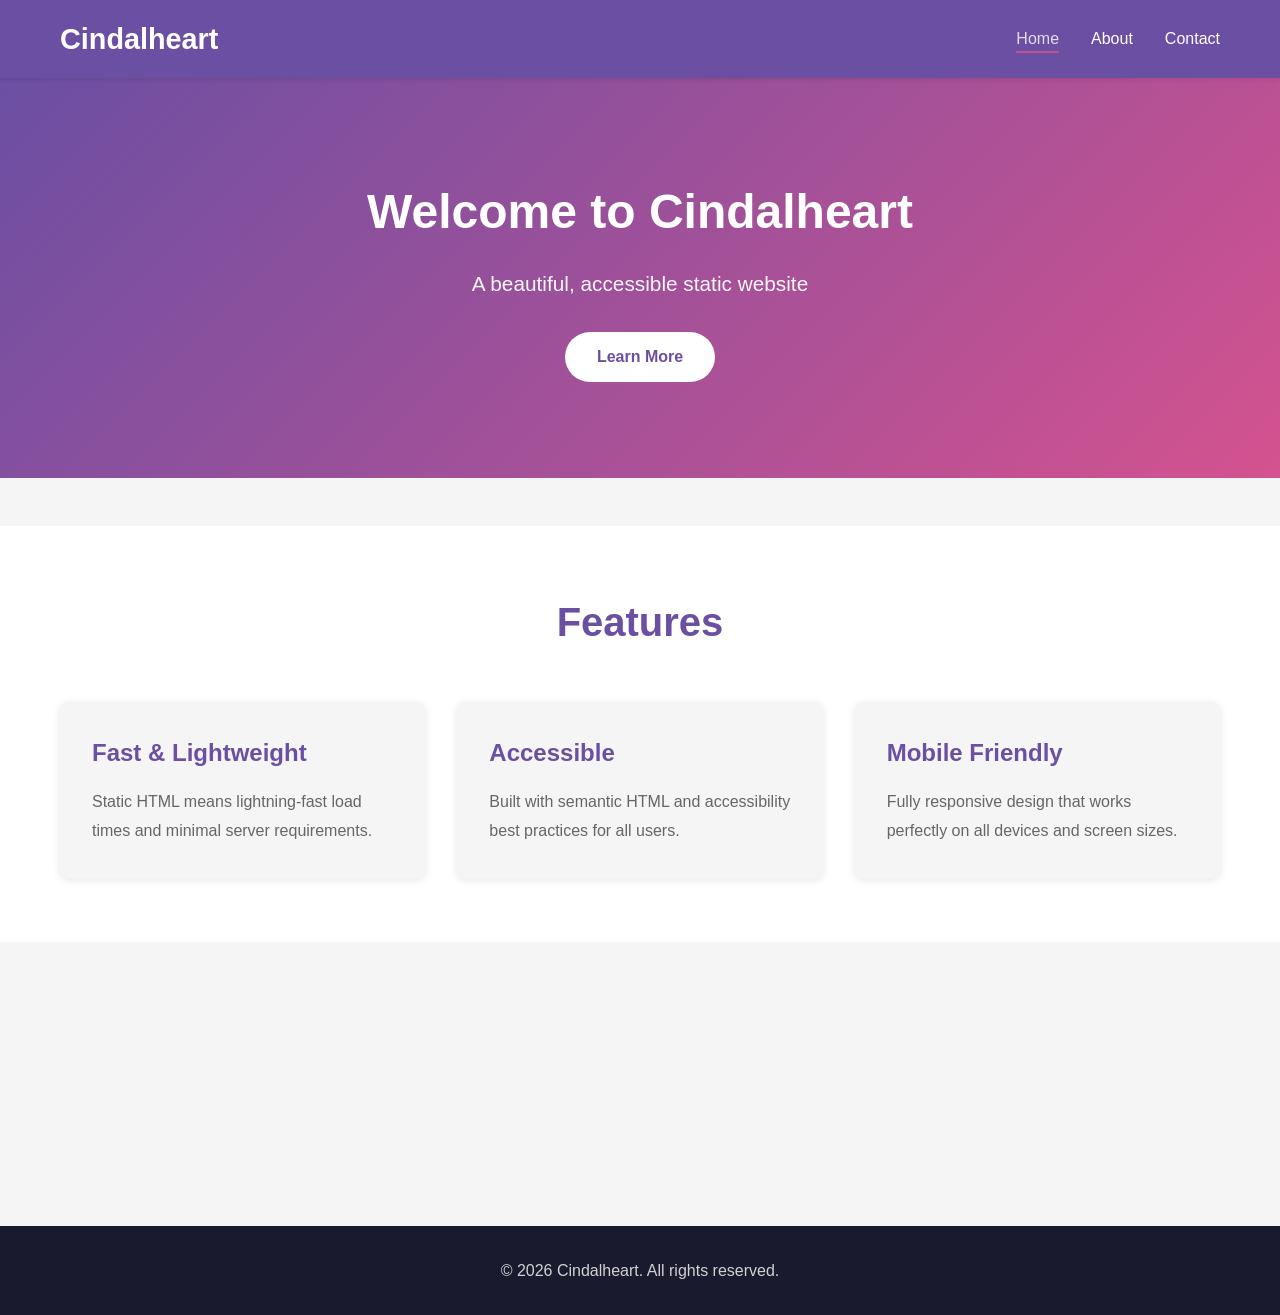
<file: index.html>
<!DOCTYPE html>
<html lang="en">
<head>
    <meta charset="UTF-8">
    <meta name="viewport" content="width=device-width, initial-scale=1.0">
    <meta name="description" content="Welcome to Cindalheart - A beautiful static website">
    <title>Cindalheart</title>
    <link rel="stylesheet" href="css/style.css">
</head>
<body>
    <nav class="navbar">
        <div class="container">
            <div class="logo">Cindalheart</div>
            <ul class="nav-links">
                <li><a href="index.html" class="active">Home</a></li>
                <li><a href="pages/about.html">About</a></li>
                <li><a href="pages/contact.html">Contact</a></li>
            </ul>
        </div>
    </nav>

    <header class="hero">
        <div class="container">
            <h1>Welcome to Cindalheart</h1>
            <p>A beautiful, accessible static website</p>
            <a href="pages/about.html" class="cta-button">Learn More</a>
        </div>
    </header>

    <main>
        <section class="features">
            <div class="container">
                <h2>Features</h2>
                <div class="feature-grid">
                    <div class="feature-card">
                        <h3>Fast & Lightweight</h3>
                        <p>Static HTML means lightning-fast load times and minimal server requirements.</p>
                    </div>
                    <div class="feature-card">
                        <h3>Accessible</h3>
                        <p>Built with semantic HTML and accessibility best practices for all users.</p>
                    </div>
                    <div class="feature-card">
                        <h3>Mobile Friendly</h3>
                        <p>Fully responsive design that works perfectly on all devices and screen sizes.</p>
                    </div>
                </div>
            </div>
        </section>
    </main>

    <footer>
        <div class="container">
            <p>&copy; 2026 Cindalheart. All rights reserved.</p>
        </div>
    </footer>
</body>
</html>
</file>
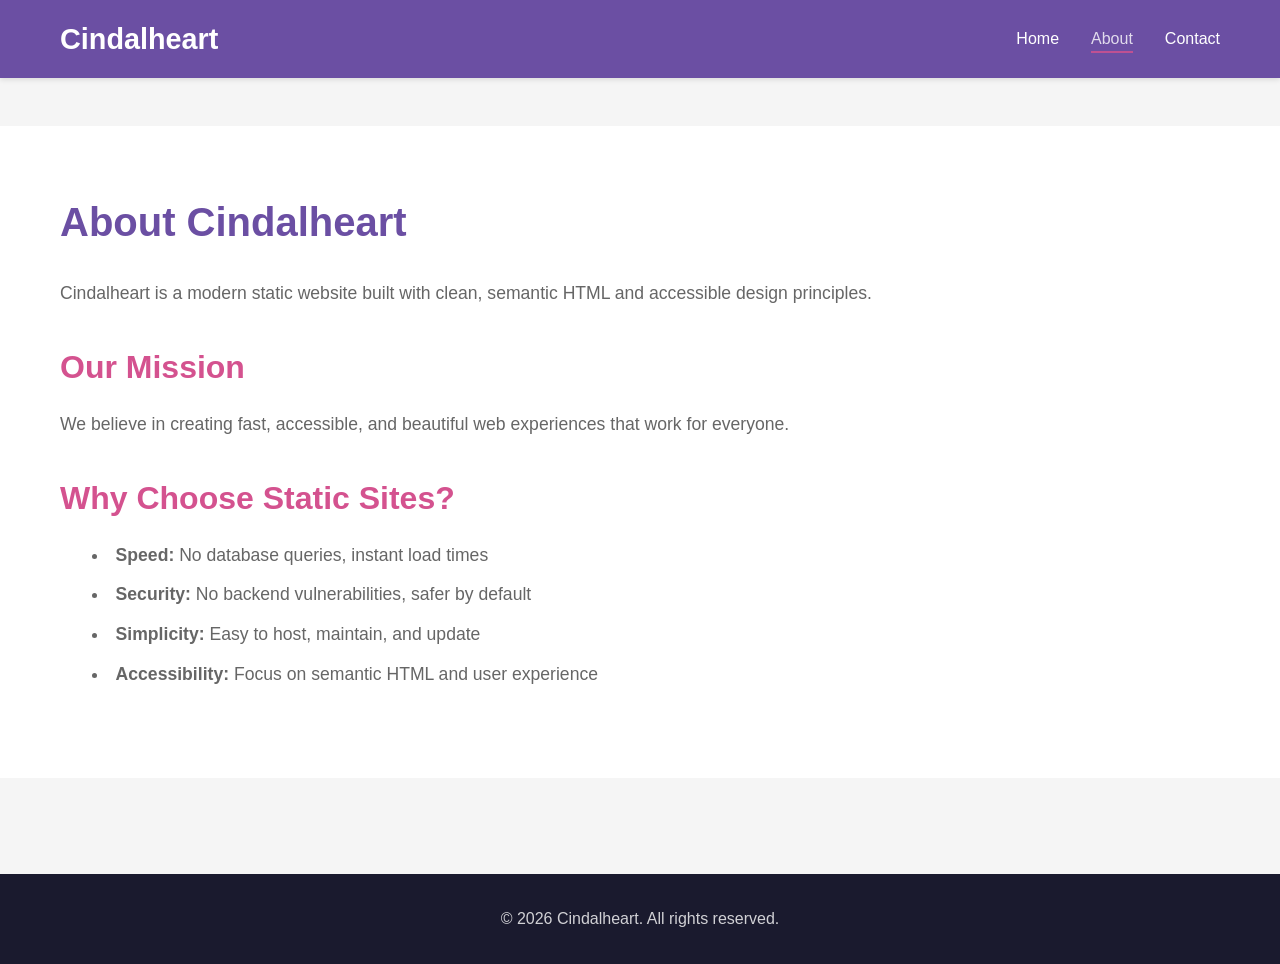
<file: pages/about.html>
<!DOCTYPE html>
<html lang="en">
<head>
    <meta charset="UTF-8">
    <meta name="viewport" content="width=device-width, initial-scale=1.0">
    <meta name="description" content="About Cindalheart">
    <title>About - Cindalheart</title>
    <link rel="stylesheet" href="../css/style.css">
</head>
<body>
    <nav class="navbar">
        <div class="container">
            <div class="logo">Cindalheart</div>
            <ul class="nav-links">
                <li><a href="../index.html">Home</a></li>
                <li><a href="about.html" class="active">About</a></li>
                <li><a href="contact.html">Contact</a></li>
            </ul>
        </div>
    </nav>

    <main>
        <section class="page-content">
            <div class="container">
                <h1>About Cindalheart</h1>
                <p>Cindalheart is a modern static website built with clean, semantic HTML and accessible design principles.</p>
                
                <h2>Our Mission</h2>
                <p>We believe in creating fast, accessible, and beautiful web experiences that work for everyone.</p>
                
                <h2>Why Choose Static Sites?</h2>
                <ul>
                    <li><strong>Speed:</strong> No database queries, instant load times</li>
                    <li><strong>Security:</strong> No backend vulnerabilities, safer by default</li>
                    <li><strong>Simplicity:</strong> Easy to host, maintain, and update</li>
                    <li><strong>Accessibility:</strong> Focus on semantic HTML and user experience</li>
                </ul>
            </div>
        </section>
    </main>

    <footer>
        <div class="container">
            <p>&copy; 2026 Cindalheart. All rights reserved.</p>
        </div>
    </footer>
</body>
</html>
</file>
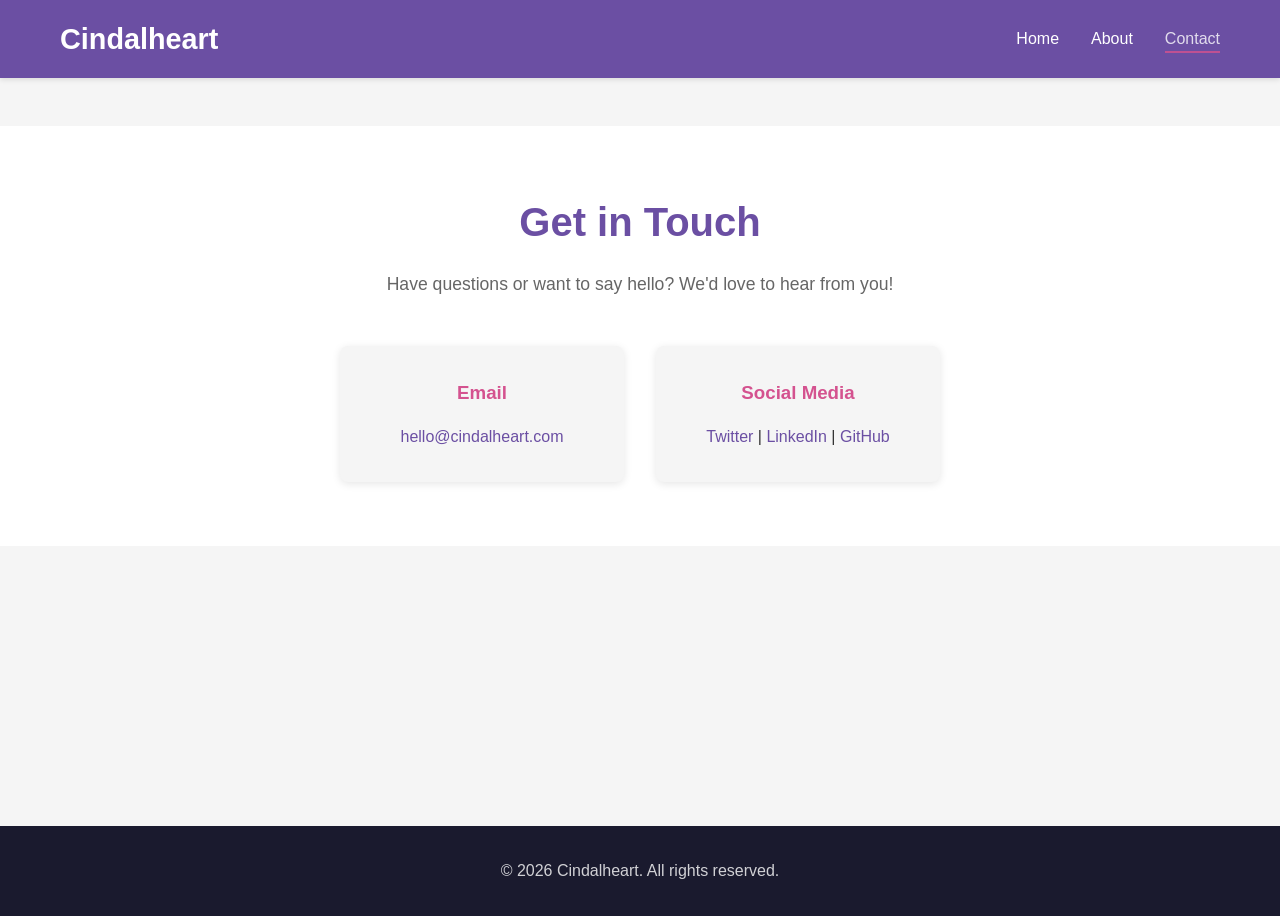
<file: pages/contact.html>
<!DOCTYPE html>
<html lang="en">
<head>
    <meta charset="UTF-8">
    <meta name="viewport" content="width=device-width, initial-scale=1.0">
    <meta name="description" content="Contact Cindalheart">
    <title>Contact - Cindalheart</title>
    <link rel="stylesheet" href="../css/style.css">
</head>
<body>
    <nav class="navbar">
        <div class="container">
            <div class="logo">Cindalheart</div>
            <ul class="nav-links">
                <li><a href="../index.html">Home</a></li>
                <li><a href="about.html">About</a></li>
                <li><a href="contact.html" class="active">Contact</a></li>
            </ul>
        </div>
    </nav>

    <main>
        <section class="contact-section">
            <div class="container">
                <h1>Get in Touch</h1>
                <p>Have questions or want to say hello? We'd love to hear from you!</p>
                
                <div class="contact-info">
                    <div class="info-card">
                        <h3>Email</h3>
                        <p><a href="mailto:hello@cindalheart.com">hello@cindalheart.com</a></p>
                    </div>
                    <div class="info-card">
                        <h3>Social Media</h3>
                        <p>
                            <a href="#">Twitter</a> | 
                            <a href="#">LinkedIn</a> | 
                            <a href="#">GitHub</a>
                        </p>
                    </div>
                </div>
            </div>
        </section>
    </main>

    <footer>
        <div class="container">
            <p>&copy; 2026 Cindalheart. All rights reserved.</p>
        </div>
    </footer>
</body>
</html>
</file>
<file: css/style.css>
/* General Styles */
* {
    margin: 0;
    padding: 0;
    box-sizing: border-box;
}

:root {
    --primary-color: #6b4fa3;
    --secondary-color: #d4528f;
    --dark-bg: #1a1a2e;
    --light-bg: #f5f5f5;
    --text-dark: #333;
    --text-light: #666;
    --white: #ffffff;
}

html {
    scroll-behavior: smooth;
}

body {
    font-family: 'Segoe UI', Tahoma, Geneva, Verdana, sans-serif;
    line-height: 1.6;
    color: var(--text-dark);
    background-color: var(--light-bg);
}

/* Container */
.container {
    max-width: 1200px;
    margin: 0 auto;
    padding: 0 20px;
}

/* Navigation */
.navbar {
    background-color: var(--primary-color);
    padding: 1rem 0;
    position: sticky;
    top: 0;
    z-index: 100;
    box-shadow: 0 2px 5px rgba(0, 0, 0, 0.1);
}

.navbar .container {
    display: flex;
    justify-content: space-between;
    align-items: center;
}

.logo {
    font-size: 1.8rem;
    font-weight: bold;
    color: var(--white);
    text-decoration: none;
}

.nav-links {
    display: flex;
    list-style: none;
    gap: 2rem;
}

.nav-links a {
    color: var(--white);
    text-decoration: none;
    transition: opacity 0.3s ease;
    font-weight: 500;
}

.nav-links a:hover,
.nav-links a.active {
    opacity: 0.8;
    border-bottom: 2px solid var(--secondary-color);
    padding-bottom: 0.25rem;
}

/* Hero Section */
.hero {
    background: linear-gradient(135deg, var(--primary-color) 0%, var(--secondary-color) 100%);
    color: var(--white);
    padding: 6rem 0;
    text-align: center;
}

.hero h1 {
    font-size: 3rem;
    margin-bottom: 1rem;
    font-weight: bold;
}

.hero p {
    font-size: 1.3rem;
    margin-bottom: 2rem;
    opacity: 0.95;
}

.cta-button {
    display: inline-block;
    background-color: var(--white);
    color: var(--primary-color);
    padding: 0.75rem 2rem;
    border-radius: 50px;
    text-decoration: none;
    font-weight: bold;
    transition: transform 0.3s ease, box-shadow 0.3s ease;
}

.cta-button:hover {
    transform: translateY(-2px);
    box-shadow: 0 5px 15px rgba(0, 0, 0, 0.2);
}

/* Main Content */
main {
    min-height: calc(100vh - 200px);
    padding: 3rem 0;
}

/* Features Section */
.features {
    background-color: var(--white);
    padding: 4rem 0;
}

.features h2 {
    font-size: 2.5rem;
    text-align: center;
    margin-bottom: 3rem;
    color: var(--primary-color);
}

.feature-grid {
    display: grid;
    grid-template-columns: repeat(auto-fit, minmax(300px, 1fr));
    gap: 2rem;
}

.feature-card {
    background-color: var(--light-bg);
    padding: 2rem;
    border-radius: 8px;
    box-shadow: 0 2px 8px rgba(0, 0, 0, 0.1);
    transition: transform 0.3s ease, box-shadow 0.3s ease;
}

.feature-card:hover {
    transform: translateY(-5px);
    box-shadow: 0 5px 15px rgba(0, 0, 0, 0.15);
}

.feature-card h3 {
    color: var(--primary-color);
    margin-bottom: 1rem;
    font-size: 1.5rem;
}

.feature-card p {
    color: var(--text-light);
    line-height: 1.8;
}

/* Footer */
footer {
    background-color: var(--dark-bg);
    color: var(--white);
    text-align: center;
    padding: 2rem 0;
    margin-top: 3rem;
}

footer p {
    opacity: 0.8;
}

/* Responsive Design */
@media (max-width: 768px) {
    .nav-links {
        gap: 1rem;
    }

    .hero h1 {
        font-size: 2rem;
    }

    .hero p {
        font-size: 1.1rem;
    }

    .features h2 {
        font-size: 2rem;
    }

    .feature-grid {
        grid-template-columns: 1fr;
    }
}

@media (max-width: 480px) {
    .nav-links {
        flex-direction: column;
        gap: 0.5rem;
    }

    .logo {
        font-size: 1.5rem;
    }

    .hero {
        padding: 3rem 0;
    }

    .hero h1 {
        font-size: 1.5rem;
    }
}

/* Accessibility Improvements */
a:focus,
button:focus {
    outline: 2px solid var(--secondary-color);
    outline-offset: 2px;
}

/* Skip to main content link */
.skip-link {
    position: absolute;
    top: -40px;
    left: 0;
    background: var(--primary-color);
    color: white;
    padding: 8px;
    z-index: 100;
}

.skip-link:focus {
    top: 0;
}

/* Page Content Styles */
.page-content {
    background-color: white;
    padding: 4rem 0;
}

.page-content h1 {
    color: var(--primary-color);
    font-size: 2.5rem;
    margin-bottom: 1.5rem;
}

.page-content h2 {
    color: var(--secondary-color);
    font-size: 2rem;
    margin-top: 2rem;
    margin-bottom: 1rem;
}

.page-content p,
.page-content ul {
    color: var(--text-light);
    margin-bottom: 1.5rem;
    line-height: 1.8;
    font-size: 1.1rem;
}

.page-content ul {
    list-style-position: inside;
    padding-left: 2rem;
}

.page-content li {
    margin-bottom: 0.5rem;
}

.contact-section {
    background-color: white;
    padding: 4rem 0;
}

.contact-section h1 {
    color: var(--primary-color);
    font-size: 2.5rem;
    margin-bottom: 1rem;
    text-align: center;
}

.contact-section > .container > p {
    text-align: center;
    color: var(--text-light);
    font-size: 1.1rem;
    margin-bottom: 3rem;
}

.contact-info {
    display: grid;
    grid-template-columns: repeat(auto-fit, minmax(250px, 1fr));
    gap: 2rem;
    max-width: 600px;
    margin: 0 auto;
}

.info-card {
    background-color: var(--light-bg);
    padding: 2rem;
    border-radius: 8px;
    text-align: center;
    box-shadow: 0 2px 8px rgba(0, 0, 0, 0.1);
}

.info-card h3 {
    color: var(--secondary-color);
    margin-bottom: 1rem;
}

.info-card a {
    color: var(--primary-color);
    text-decoration: none;
    transition: color 0.3s ease;
}

.info-card a:hover {
    color: var(--secondary-color);
    text-decoration: underline;
}
</file>
